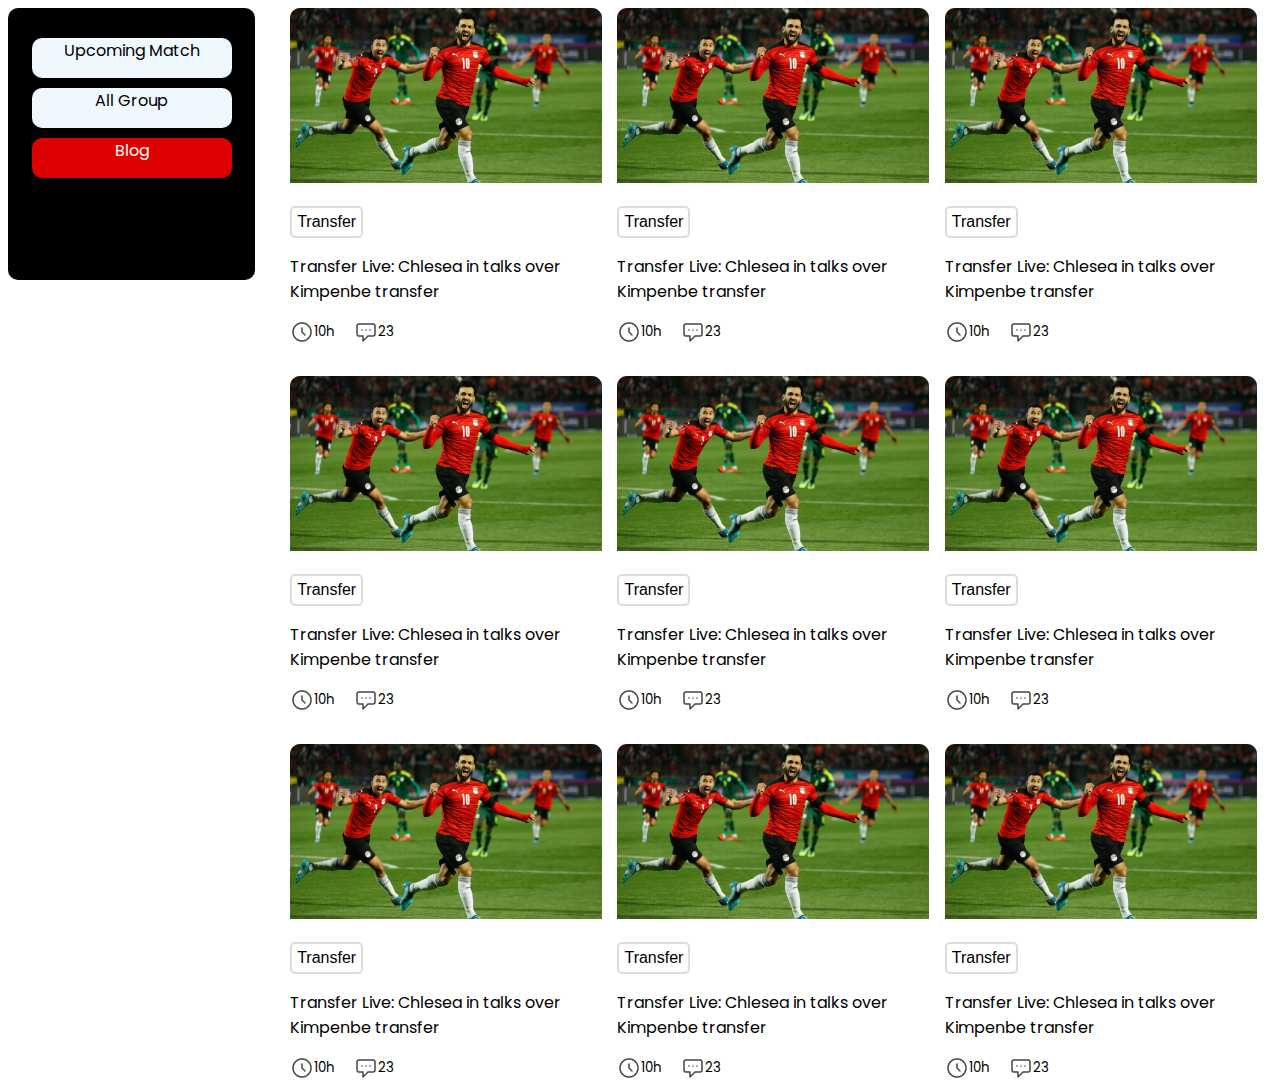
<file: blog.html>
<!DOCTYPE html>
<html lang="en">
<head>
    <meta charset="UTF-8">
    <meta http-equiv="X-UA-Compatible" content="IE=edge">
    <meta name="viewport" content="width=device-width, initial-scale=1.0">
    <title>Blog</title>
    <link rel="stylesheet" href="styles/style.css">
</head>
<body>
    <main>
        <div class="main-section">
            <div style="margin-bottom: 800px ;" class="side-bar item-1">
                <a class="link-1" href="match.html">Upcoming Match</a>
                <a class="link-2" href="index.html">All Group</a>
                <a style="background-color: rgba(221, 0, 0, 1);color: white;" id="link-3" href="">Blog</a>
            </div>
            <div class="display-player item-2">
                <div class="player">
                    <img src="./images/Blog Image.png" alt="">
                    <p><button class="btn">Transfer</button></p>
                    <p>Transfer Live: Chlesea in talks over Kimpenbe transfer</p>
                    <div class="icons">
                        <div class="icon-clock">
                            <img src="./images/Time Icon.png" alt="">
                            <small>10h</small>
                        </div>
                        <div class="icon-sms">
                            <img src="images/Chat Icon.png" alt="">
                            <small>23</small>
                        </div>
                    </div>
                </div>
                <div class="player">
                    <img src="./images/Blog Image.png" alt="">
                    <p><button class="btn">Transfer</button></p>
                    <p>Transfer Live: Chlesea in talks over Kimpenbe transfer</p>
                    <div class="icons">
                        <div class="icon-clock">
                            <img src="./images/Time Icon.png" alt="">
                            <small>10h</small>
                        </div>
                        <div class="icon-sms">
                            <img src="images/Chat Icon.png" alt="">
                            <small>23</small>
                        </div>
                    </div>
                </div>
                <div class="player">
                    <img src="./images/Blog Image.png" alt="">
                    <p><button class="btn">Transfer</button></p>
                    <p>Transfer Live: Chlesea in talks over Kimpenbe transfer</p>
                    <div class="icons">
                        <div class="icon-clock">
                            <img src="./images/Time Icon.png" alt="">
                            <small>10h</small>
                        </div>
                        <div class="icon-sms">
                            <img src="images/Chat Icon.png" alt="">
                            <small>23</small>
                        </div>
                    </div>
                </div>
                <div class="player">
                    <img src="./images/Blog Image.png" alt="">
                    <p><button class="btn">Transfer</button></p>
                    <p>Transfer Live: Chlesea in talks over Kimpenbe transfer</p>
                    <div class="icons">
                        <div class="icon-clock">
                            <img src="./images/Time Icon.png" alt="">
                            <small>10h</small>
                        </div>
                        <div class="icon-sms">
                            <img src="images/Chat Icon.png" alt="">
                            <small>23</small>
                        </div>
                    </div>
                </div>
                <div class="player">
                    <img src="./images/Blog Image.png" alt="">
                    <p><button class="btn">Transfer</button></p>
                    <p>Transfer Live: Chlesea in talks over Kimpenbe transfer</p>
                    <div class="icons">
                        <div class="icon-clock">
                            <img src="./images/Time Icon.png" alt="">
                            <small>10h</small>
                        </div>
                        <div class="icon-sms">
                            <img src="images/Chat Icon.png" alt="">
                            <small>23</small>
                        </div>
                    </div>
                </div>
                <div class="player">
                    <img src="./images/Blog Image.png" alt="">
                    <p><button class="btn">Transfer</button></p>
                    <p>Transfer Live: Chlesea in talks over Kimpenbe transfer</p>
                    <div class="icons">
                        <div class="icon-clock">
                            <img src="./images/Time Icon.png" alt="">
                            <small>10h</small>
                        </div>
                        <div class="icon-sms">
                            <img src="images/Chat Icon.png" alt="">
                            <small>23</small>
                        </div>
                    </div>
                </div>
                <div class="player">
                    <img src="./images/Blog Image.png" alt="">
                    <p><button class="btn">Transfer</button></p>
                    <p>Transfer Live: Chlesea in talks over Kimpenbe transfer</p>
                    <div class="icons">
                        <div class="icon-clock">
                            <img src="./images/Time Icon.png" alt="">
                            <small>10h</small>
                        </div>
                        <div class="icon-sms">
                            <img src="images/Chat Icon.png" alt="">
                            <small>23</small>
                        </div>
                    </div>
                </div>
                <div class="player">
                    <img src="./images/Blog Image.png" alt="">
                    <p><button class="btn">Transfer</button></p>
                    <p>Transfer Live: Chlesea in talks over Kimpenbe transfer</p>
                    <div class="icons">
                        <div class="icon-clock">
                            <img src="./images/Time Icon.png" alt="">
                            <small>10h</small>
                        </div>
                        <div class="icon-sms">
                            <img src="images/Chat Icon.png" alt="">
                            <small>23</small>
                        </div>
                    </div>
                </div>
                <div class="player">
                    <img src="./images/Blog Image.png" alt="">
                    <p><button class="btn">Transfer</button></p>
                    <p>Transfer Live: Chlesea in talks over Kimpenbe transfer</p>
                    <div class="icons">
                        <div class="icon-clock">
                            <img src="./images/Time Icon.png" alt="">
                            <small>10h</small>
                        </div>
                        <div class="icon-sms">
                            <img src="images/Chat Icon.png" alt="">
                            <small>23</small>
                        </div>
                    </div>
                </div>
            </div>
        </div>
    
    </main>
</body>
</html>
</file>
<file: styles/style.css>
@import url('https://fonts.googleapis.com/css2?family=Gantari&family=Poppins:wght@500;600;700&family=Rubik+Moonrocks&display=swap');
/* common styles */
body{
      font-family: 'Poppins', sans-serif;
      box-sizing: border-box;
}

/* heades styles starts */
header{
    background-color: black;
    color: white;
    border-radius: 20px;
    display: flex;
    padding: 50px 50px;
    margin-bottom: 50px;
}
.header-title{
    font-size: 5em;
}

#watch-live:hover{
background-color: aqua;
color: black;
transform: scale(.25);

}

.header-details{
    width: 50%;
}
.header-details > a{
    text-decoration: none;
    background-color: rgba(221, 0, 0, 1);
    color: white;
    width: 187px;
    height: 56px;
    border-radius: 5px;
    padding: 16px 25px;
    
    transition: width 5s linear 2s;
    
}
.header-img{
    width: 50%;
}
.header-img img{
    width: 90%;
}

/* heades styles ends */

/* mains sections styles starts */
.main-section {
    display: flex;
    justify-content: space-around;
    flex-grow: 1; 
}

.side-bar{
    background-color: black;
    border-radius: 10px;
    display: flex;
    flex-direction: column; 
    align-items: center;
    padding-top: 20px;
  
   
     
} 
.side-bar a{
    box-sizing: border-box;
    text-decoration: none;
    background-color: aliceblue;
    border-radius: 10px;
    color: black;
    width: 200px;
    height: 40px;
    text-align: center;
    display: block;
    margin-top: 10px;
}
/* #link-3{
    background-color:rgba(221, 0, 0, 1);
    color: white;

} */

.display-player{
    display: grid;
    grid-template-columns: repeat(3,1fr);
    grid-row-gap: 2em;
    margin-left: 35px;
}
.btn{
    font-size: 1em;
    background-color: white;
    border-radius: 5px;
    border: 2px solid gainsboro;
    padding: 5px;
}
.icons{
    display: flex;
   
}
.icon-clock{
    display: flex;
    align-items: center;
}
.icon-sms{
    display: flex;
    align-items: center;
    margin-left: 20px;
}
 .item-1{
    flex-basis: 321px;
} 

/* mains sections styles end */
.view-all{
    visibility: hidden;
    text-align: center;
    margin-top: 20px;
}
.view-btn{
    background-color: rgba(221, 0, 0, 1);
    color: white;
    width: 131px;
    height: 47px;
    border: none;
    border-radius: 5px;
}

/* footers stylers stars */
footer{
    background-color: black;
    margin-top: 50px;
    padding-top: 50px;
    padding-bottom: 50px;
}
#goal{
    font-size: 2em;
    padding-bottom: 50px;
}
.foot{
    text-align: center;
    margin-left: 150px;
    margin-right: 150px;
    color: aliceblue;
}
hr{
    color: rgba(185, 185, 185, 1);
}
.items{
    display: flex;
    justify-content: space-around;
    color: rgba(185, 185, 185, 1);
    margin-left: 250px;
    margin-right: 250px;
    padding-bottom: 100px;
}
.social-icon{
    
    text-align: center;
    font-size: 2em;
   
    
}
.social-icon a{
    background-color: aliceblue;
    padding: 10px;
    border-radius: 5px;
   
}
/* footers stylers ends */

/* match styles startss */
.flags{
    margin-left: 70px;
}
.images-flag{
     display: flex;
     justify-content: space-around;
     
}
.img-1{
    margin-right: 10px;
}
.img-2{
    margin-left: 10px;
}

/* media quary */

/* for mobiles */
@media screen and (min-width:320px) and (max-width: 480px) {
    header{
        width: 100%;
        flex-direction: column;
    }
    .header-img{
        margin-top: 50px;
    }
    .main-section{
        width: 100%;
        display: flex;
        flex-direction: column;
    }
    .display-player{
        grid-template-columns: repeat(1,1fr);
        
    }
    footer{
        width: 100%;
    }
    .items{
        flex-direction: column;
        text-align: center;
        margin-left: 0;
        margin-right: 0;
    }
}

/* for tablet */
@media screen and (min-width:481px) and (max-width:768px) {
    .main-section{
        width: 100%;
        display: flex;
        flex-direction: column;
        justify-content: space-around;
    }
    .side-bar{
        flex-direction: row;
        justify-content: space-around;
    }
    .display-player {
        grid-template-columns: repeat(2, 1fr);
     }

    footer {
         width: 100%;
     }
    
     .items {
        display: flex;
        flex-direction: row;
        flex-wrap: wrap;
        justify-content: space-between;
     }
     .view-all{
        visibility: visible;
     }
    
}
</file>
